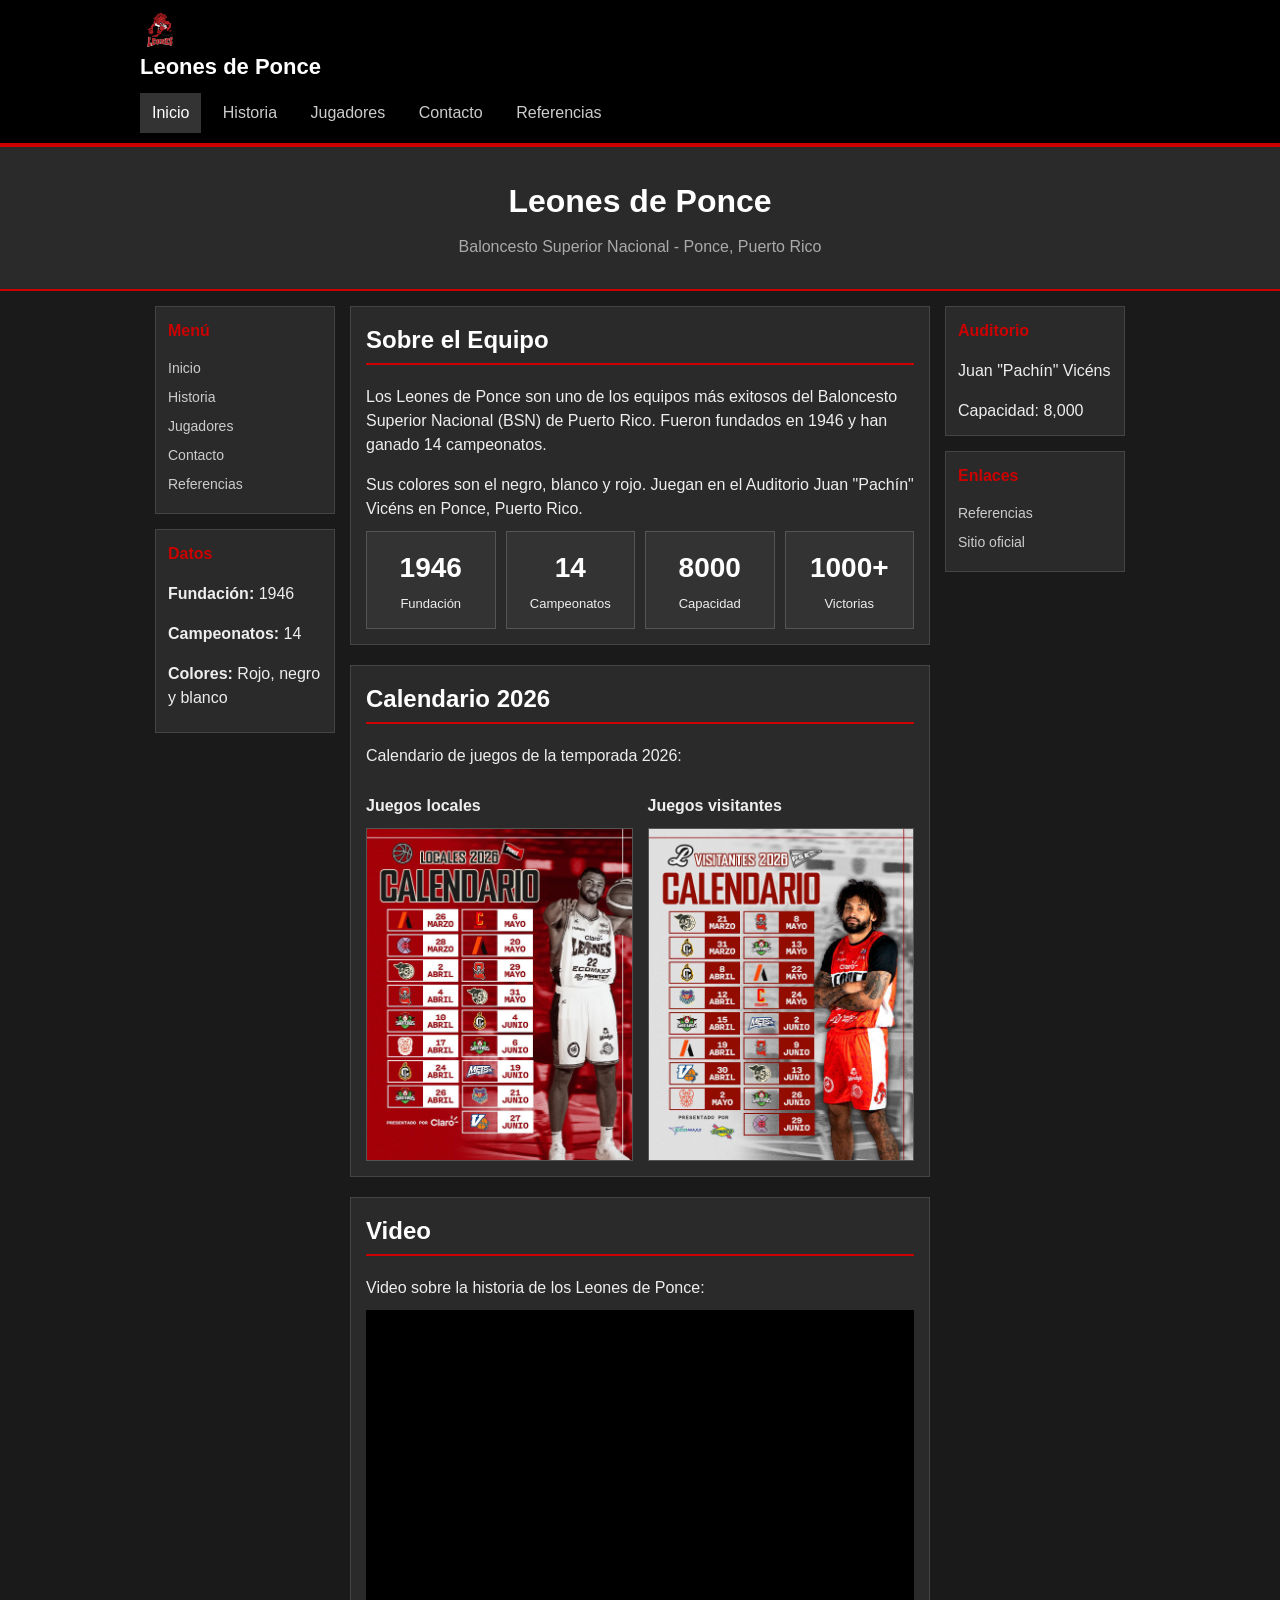
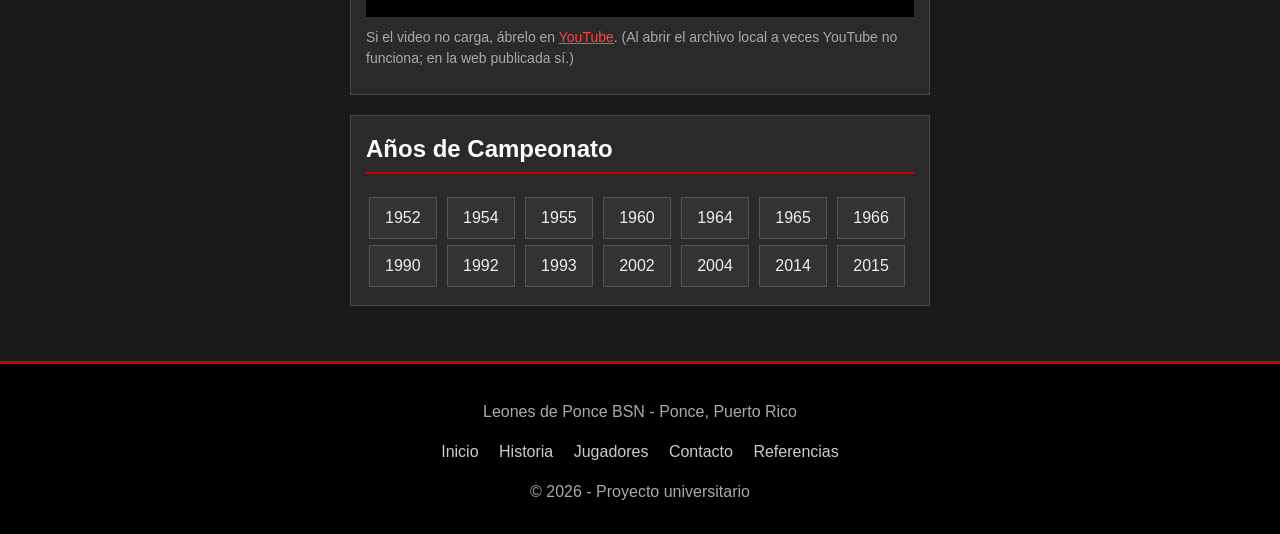
<file: index.html>
<!DOCTYPE html>
<html lang="es">
<head>
    <meta charset="UTF-8">
    <meta name="viewport" content="width=device-width, initial-scale=1.0">
    <meta name="description" content="Sitio informativo sobre los Leones de Ponce, equipo del Baloncesto Superior Nacional de Puerto Rico.">
    <title>Leones de Ponce - BSN</title>
    <link rel="stylesheet" href="css/styles.css">
</head>
<body>

    <!-- Encabezado con navegacion principal -->
    <header>
        <nav class="navbar">
            <a href="index.html" class="nav-brand">
                <img src="img/logo.png" alt="Logo Leones de Ponce" width="40" height="40">
                Leones de Ponce
            </a>
            <button type="button" class="nav-toggle">&#9776;</button>
            <ul class="nav-links">
                <li><a href="index.html" class="active">Inicio</a></li>
                <li><a href="historia.html">Historia</a></li>
                <li><a href="jugadores.html">Jugadores</a></li>
                <li><a href="contacto.html">Contacto</a></li>
                <li><a href="referencias.html">Referencias</a></li>
            </ul>
        </nav>
    </header>

    <!-- Titulo de la pagina de inicio -->
    <div class="page-title">
        <h1>Leones de Ponce</h1>
        <p>Baloncesto Superior Nacional - Ponce, Puerto Rico</p>
    </div>

    <!-- Layout de 3 columnas: sidebar izquierda, contenido, sidebar derecha -->
    <div class="site-layout">

        <aside class="col-sidebar">
            <div class="sidebar-box">
                <h2>Menú</h2>
                <ul class="sidebar-links">
                    <li><a href="index.html">Inicio</a></li>
                    <li><a href="historia.html">Historia</a></li>
                    <li><a href="jugadores.html">Jugadores</a></li>
                    <li><a href="contacto.html">Contacto</a></li>
                    <li><a href="referencias.html">Referencias</a></li>
                </ul>
            </div>
            <div class="sidebar-box">
                <h2>Datos</h2>
                <p><strong>Fundación:</strong> 1946</p>
                <p><strong>Campeonatos:</strong> 14</p>
                <p><strong>Colores:</strong> Rojo, negro y blanco</p>
            </div>
        </aside>

        <main class="col-main" id="contenido-principal">

            <section>
                <h2>Sobre el Equipo</h2>
                <p>
                    Los Leones de Ponce son uno de los equipos más exitosos del Baloncesto Superior Nacional (BSN)
                    de Puerto Rico. Fueron fundados en 1946 y han ganado 14 campeonatos.
                </p>
                <p>
                    Sus colores son el negro, blanco y rojo. Juegan en el Auditorio Juan "Pachín" Vicéns
                    en Ponce, Puerto Rico.
                </p>

                <div class="cards">
                    <div class="card">
                        <h3>1946</h3>
                        <p>Fundación</p>
                    </div>
                    <div class="card">
                        <h3>14</h3>
                        <p>Campeonatos</p>
                    </div>
                    <div class="card">
                        <h3>8000</h3>
                        <p>Capacidad</p>
                    </div>
                    <div class="card">
                        <h3>1000+</h3>
                        <p>Victorias</p>
                    </div>
                </div>
            </section>

            <section>
                <h2>Calendario 2026</h2>
                <p>Calendario de juegos de la temporada 2026:</p>

                <div class="img-grid">
                    <div class="img-section">
                        <p><strong>Juegos locales</strong></p>
                        <img src="img/calendario_local.jpg" alt="Calendario de juegos locales de los Leones de Ponce" width="400" height="300">
                    </div>
                    <div class="img-section">
                        <p><strong>Juegos visitantes</strong></p>
                        <img src="img/calendario_visitante.jpg" alt="Calendario de juegos visitantes de los Leones de Ponce" width="400" height="300">
                    </div>
                </div>
            </section>

            <!-- Seccion multimedia: video de YouTube -->
            <section>
                <h2>Video</h2>
                <p>Video sobre la historia de los Leones de Ponce:</p>
                <div class="video-wrapper">
                    <iframe
                        src="https://www.youtube.com/embed/9DJLrfwHzp4?rel=0"
                        title="Historia de los Leones de Ponce en el BSN"
                        allow="accelerometer; autoplay; clipboard-write; encrypted-media; gyroscope; picture-in-picture"
                        allowfullscreen
                        referrerpolicy="strict-origin-when-cross-origin">
                    </iframe>
                </div>
                <p class="video-nota">
                    Si el video no carga, ábrelo en
                    <a href="https://www.youtube.com/watch?v=9DJLrfwHzp4" target="_blank">YouTube</a>.
                    (Al abrir el archivo local a veces YouTube no funciona; en la web publicada sí.)
                </p>
            </section>

            <section>
                <h2>Años de Campeonato</h2>
                <ul class="championship-list">
                    <li>1952</li>
                    <li>1954</li>
                    <li>1955</li>
                    <li>1960</li>
                    <li>1964</li>
                    <li>1965</li>
                    <li>1966</li>
                    <li>1990</li>
                    <li>1992</li>
                    <li>1993</li>
                    <li>2002</li>
                    <li>2004</li>
                    <li>2014</li>
                    <li>2015</li>
                </ul>
            </section>

        </main>

        <aside class="col-sidebar col-sidebar--right">
            <div class="sidebar-box">
                <h2>Auditorio</h2>
                <p>Juan "Pachín" Vicéns</p>
                <p class="u-mb-0">Capacidad: 8,000</p>
            </div>
            <div class="sidebar-box">
                <h2>Enlaces</h2>
                <ul class="sidebar-links">
                    <li><a href="referencias.html">Referencias</a></li>
                    <li><a href="https://leonesponcebsn.com" target="_blank">Sitio oficial</a></li>
                </ul>
            </div>
        </aside>

    </div>

    <footer>
        <p>Leones de Ponce BSN - Ponce, Puerto Rico</p>
        <ul class="footer-links">
            <li><a href="index.html">Inicio</a></li>
            <li><a href="historia.html">Historia</a></li>
            <li><a href="jugadores.html">Jugadores</a></li>
            <li><a href="contacto.html">Contacto</a></li>
            <li><a href="referencias.html">Referencias</a></li>
        </ul>
        <p>&copy; 2026 - Proyecto universitario</p>
    </footer>

    <script src="js/main.js"></script>
</body>
</html>
</file>
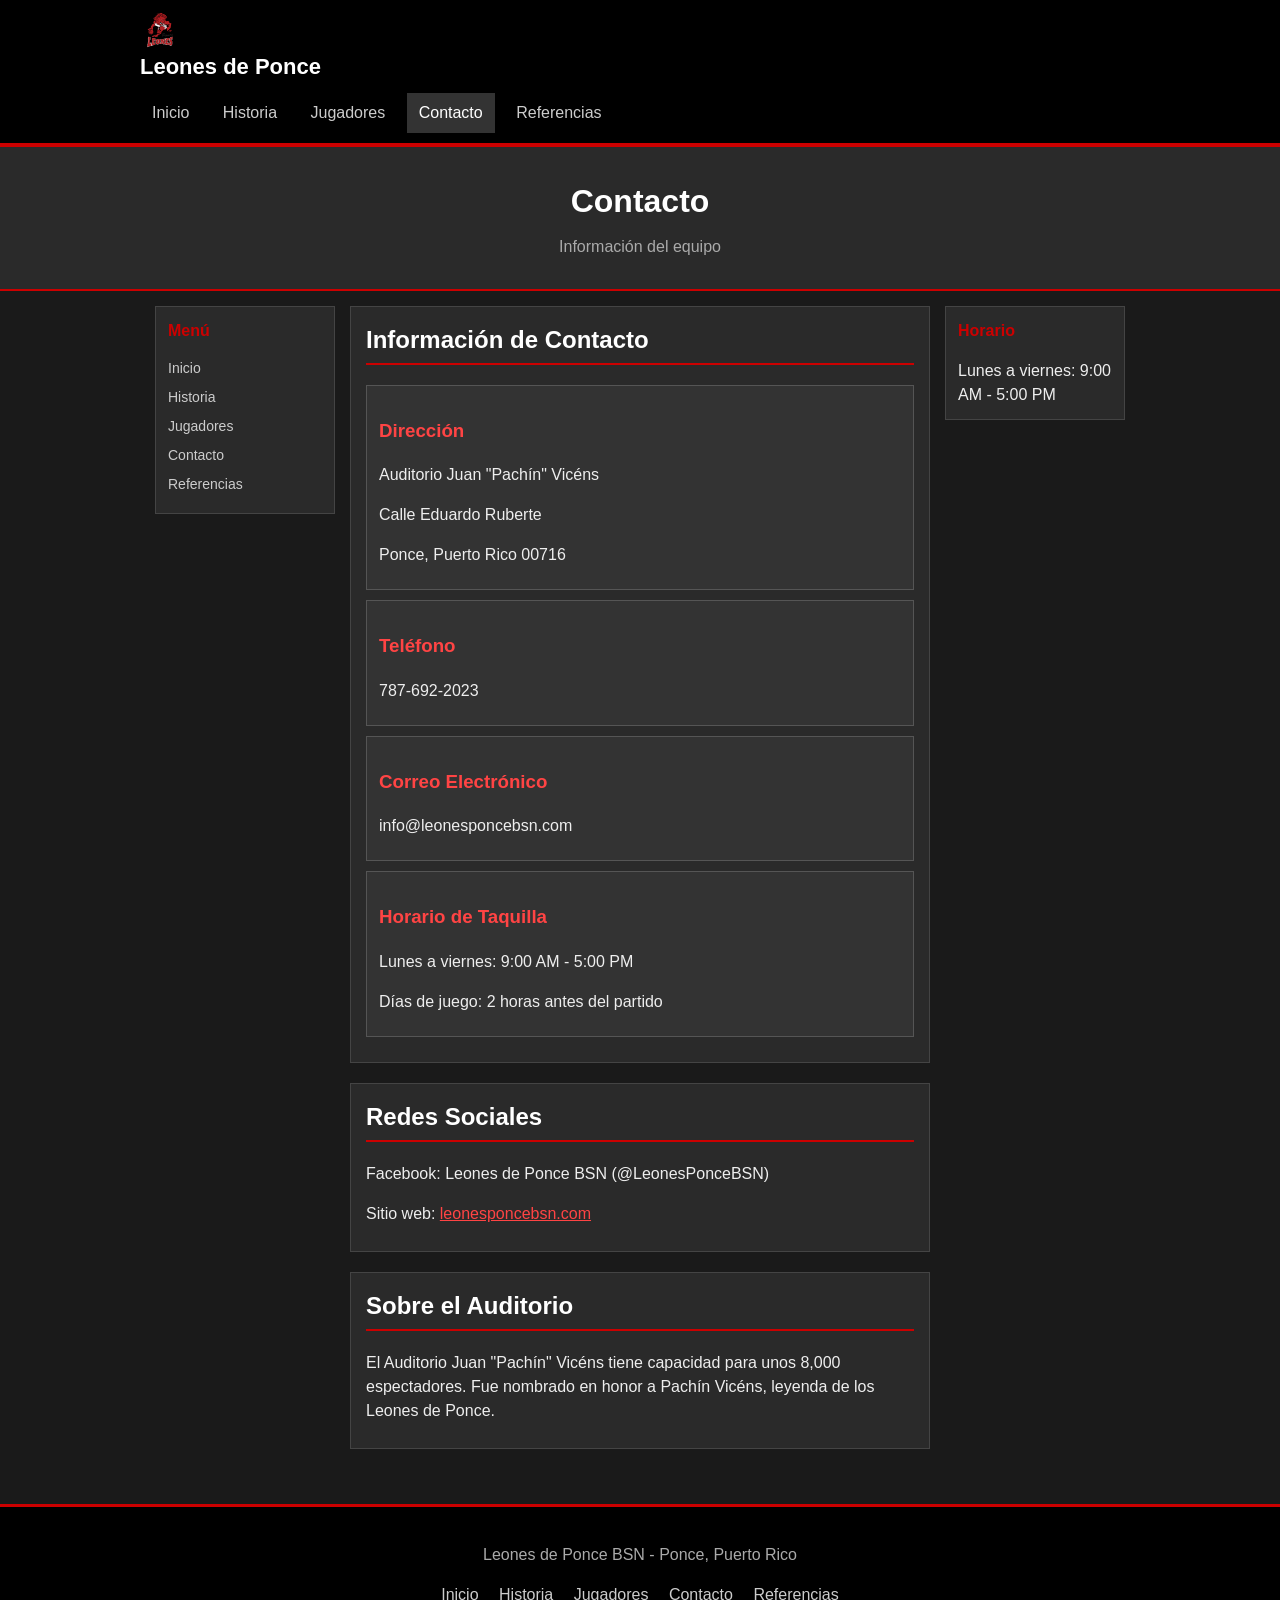
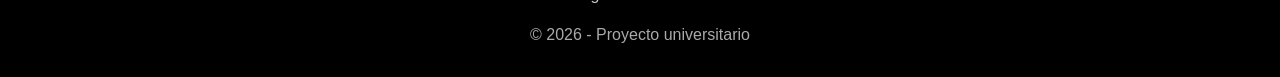
<file: contacto.html>
<!DOCTYPE html>
<html lang="es">
<head>
    <meta charset="UTF-8">
    <meta name="viewport" content="width=device-width, initial-scale=1.0">
    <meta name="description" content="Información de contacto de los Leones de Ponce.">
    <title>Contacto - Leones de Ponce</title>
    <link rel="stylesheet" href="css/styles.css">
</head>
<body>

    <header>
        <nav class="navbar">
            <a href="index.html" class="nav-brand">
                <img src="img/logo.png" alt="Logo Leones de Ponce" width="40" height="40">
                Leones de Ponce
            </a>
            <button type="button" class="nav-toggle">&#9776;</button>
            <ul class="nav-links">
                <li><a href="index.html">Inicio</a></li>
                <li><a href="historia.html">Historia</a></li>
                <li><a href="jugadores.html">Jugadores</a></li>
                <li><a href="contacto.html" class="active">Contacto</a></li>
                <li><a href="referencias.html">Referencias</a></li>
            </ul>
        </nav>
    </header>

    <div class="page-title">
        <h1>Contacto</h1>
        <p>Información del equipo</p>
    </div>

    <div class="site-layout">

        <aside class="col-sidebar">
            <div class="sidebar-box">
                <h2>Menú</h2>
                <ul class="sidebar-links">
                    <li><a href="index.html">Inicio</a></li>
                    <li><a href="historia.html">Historia</a></li>
                    <li><a href="jugadores.html">Jugadores</a></li>
                    <li><a href="contacto.html">Contacto</a></li>
                    <li><a href="referencias.html">Referencias</a></li>
                </ul>
            </div>
        </aside>

        <main class="col-main" id="contenido-principal">

            <section>
                <h2>Información de Contacto</h2>

                <div class="info-box">
                    <h3>Dirección</h3>
                    <p>Auditorio Juan "Pachín" Vicéns</p>
                    <p>Calle Eduardo Ruberte</p>
                    <p>Ponce, Puerto Rico 00716</p>
                </div>

                <div class="info-box">
                    <h3>Teléfono</h3>
                    <p>787-692-2023</p>
                </div>

                <div class="info-box">
                    <h3>Correo Electrónico</h3>
                    <p>info@leonesponcebsn.com</p>
                </div>

                <div class="info-box">
                    <h3>Horario de Taquilla</h3>
                    <p>Lunes a viernes: 9:00 AM - 5:00 PM</p>
                    <p>Días de juego: 2 horas antes del partido</p>
                </div>
            </section>

            <section>
                <h2>Redes Sociales</h2>
                <p>Facebook: Leones de Ponce BSN (@LeonesPonceBSN)</p>
                <p>Sitio web: <a href="https://leonesponcebsn.com" target="_blank">leonesponcebsn.com</a></p>
            </section>

            <section>
                <h2>Sobre el Auditorio</h2>
                <p>
                    El Auditorio Juan "Pachín" Vicéns tiene capacidad para unos 8,000 espectadores.
                    Fue nombrado en honor a Pachín Vicéns, leyenda de los Leones de Ponce.
                </p>
            </section>

        </main>

        <aside class="col-sidebar col-sidebar--right">
            <div class="sidebar-box">
                <h2>Horario</h2>
                <p class="u-mb-0">Lunes a viernes: 9:00 AM - 5:00 PM</p>
            </div>
        </aside>

    </div>

    <footer>
        <p>Leones de Ponce BSN - Ponce, Puerto Rico</p>
        <ul class="footer-links">
            <li><a href="index.html">Inicio</a></li>
            <li><a href="historia.html">Historia</a></li>
            <li><a href="jugadores.html">Jugadores</a></li>
            <li><a href="contacto.html">Contacto</a></li>
            <li><a href="referencias.html">Referencias</a></li>
        </ul>
        <p>&copy; 2026 - Proyecto universitario</p>
    </footer>

    <script src="js/main.js"></script>
</body>
</html>
</file>
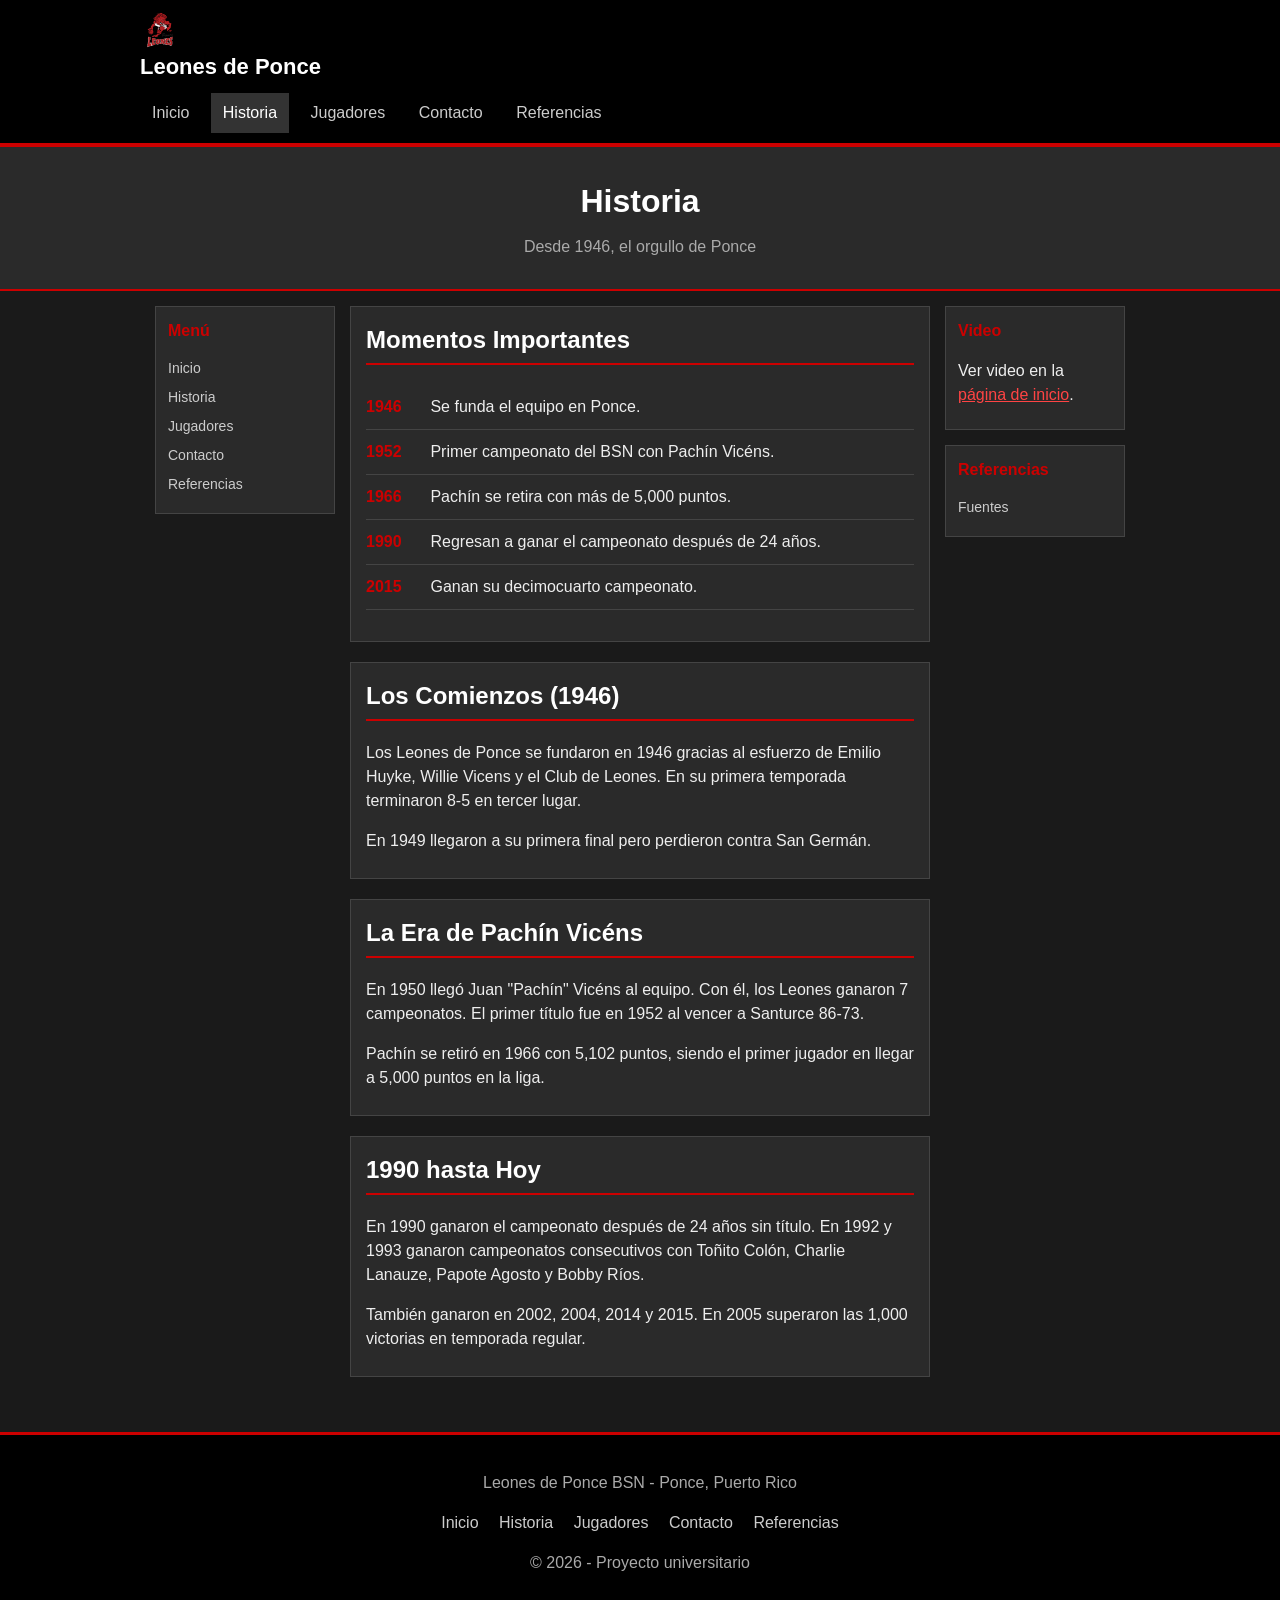
<file: historia.html>
<!DOCTYPE html>
<html lang="es">
<head>
    <meta charset="UTF-8">
    <meta name="viewport" content="width=device-width, initial-scale=1.0">
    <meta name="description" content="Historia de los Leones de Ponce desde 1946 hasta la actualidad.">
    <title>Historia - Leones de Ponce</title>
    <link rel="stylesheet" href="css/styles.css">
</head>
<body>

    <header>
        <nav class="navbar">
            <a href="index.html" class="nav-brand">
                <img src="img/logo.png" alt="Logo Leones de Ponce" width="40" height="40">
                Leones de Ponce
            </a>
            <button type="button" class="nav-toggle">&#9776;</button>
            <ul class="nav-links">
                <li><a href="index.html">Inicio</a></li>
                <li><a href="historia.html" class="active">Historia</a></li>
                <li><a href="jugadores.html">Jugadores</a></li>
                <li><a href="contacto.html">Contacto</a></li>
                <li><a href="referencias.html">Referencias</a></li>
            </ul>
        </nav>
    </header>

    <div class="page-title">
        <h1>Historia</h1>
        <p>Desde 1946, el orgullo de Ponce</p>
    </div>

    <div class="site-layout">

        <aside class="col-sidebar">
            <div class="sidebar-box">
                <h2>Menú</h2>
                <ul class="sidebar-links">
                    <li><a href="index.html">Inicio</a></li>
                    <li><a href="historia.html">Historia</a></li>
                    <li><a href="jugadores.html">Jugadores</a></li>
                    <li><a href="contacto.html">Contacto</a></li>
                    <li><a href="referencias.html">Referencias</a></li>
                </ul>
            </div>
        </aside>

        <main class="col-main" id="contenido-principal">

            <section>
                <h2>Momentos Importantes</h2>
                <ul class="timeline">
                    <li>
                        <span class="timeline-year">1946</span>
                        Se funda el equipo en Ponce.
                    </li>
                    <li>
                        <span class="timeline-year">1952</span>
                        Primer campeonato del BSN con Pachín Vicéns.
                    </li>
                    <li>
                        <span class="timeline-year">1966</span>
                        Pachín se retira con más de 5,000 puntos.
                    </li>
                    <li>
                        <span class="timeline-year">1990</span>
                        Regresan a ganar el campeonato después de 24 años.
                    </li>
                    <li>
                        <span class="timeline-year">2015</span>
                        Ganan su decimocuarto campeonato.
                    </li>
                </ul>
            </section>

            <section>
                <h2>Los Comienzos (1946)</h2>
                <p>
                    Los Leones de Ponce se fundaron en 1946 gracias al esfuerzo de Emilio Huyke,
                    Willie Vicens y el Club de Leones. En su primera temporada terminaron 8-5 en tercer lugar.
                </p>
                <p>
                    En 1949 llegaron a su primera final pero perdieron contra San Germán.
                </p>
            </section>

            <section>
                <h2>La Era de Pachín Vicéns</h2>
                <p>
                    En 1950 llegó Juan "Pachín" Vicéns al equipo. Con él, los Leones ganaron 7 campeonatos.
                    El primer título fue en 1952 al vencer a Santurce 86-73.
                </p>
                <p>
                    Pachín se retiró en 1966 con 5,102 puntos, siendo el primer jugador en llegar a
                    5,000 puntos en la liga.
                </p>
            </section>

            <section>
                <h2>1990 hasta Hoy</h2>
                <p>
                    En 1990 ganaron el campeonato después de 24 años sin título. En 1992 y 1993
                    ganaron campeonatos consecutivos con Toñito Colón, Charlie Lanauze, Papote Agosto y Bobby Ríos.
                </p>
                <p>
                    También ganaron en 2002, 2004, 2014 y 2015. En 2005 superaron las 1,000 victorias
                    en temporada regular.
                </p>
            </section>

        </main>

        <aside class="col-sidebar col-sidebar--right">
            <div class="sidebar-box">
                <h2>Video</h2>
                <p>Ver video en la <a href="index.html">página de inicio</a>.</p>
            </div>
            <div class="sidebar-box">
                <h2>Referencias</h2>
                <ul class="sidebar-links">
                    <li><a href="referencias.html">Fuentes</a></li>
                </ul>
            </div>
        </aside>

    </div>

    <footer>
        <p>Leones de Ponce BSN - Ponce, Puerto Rico</p>
        <ul class="footer-links">
            <li><a href="index.html">Inicio</a></li>
            <li><a href="historia.html">Historia</a></li>
            <li><a href="jugadores.html">Jugadores</a></li>
            <li><a href="contacto.html">Contacto</a></li>
            <li><a href="referencias.html">Referencias</a></li>
        </ul>
        <p>&copy; 2026 - Proyecto universitario</p>
    </footer>

    <script src="js/main.js"></script>
</body>
</html>
</file>
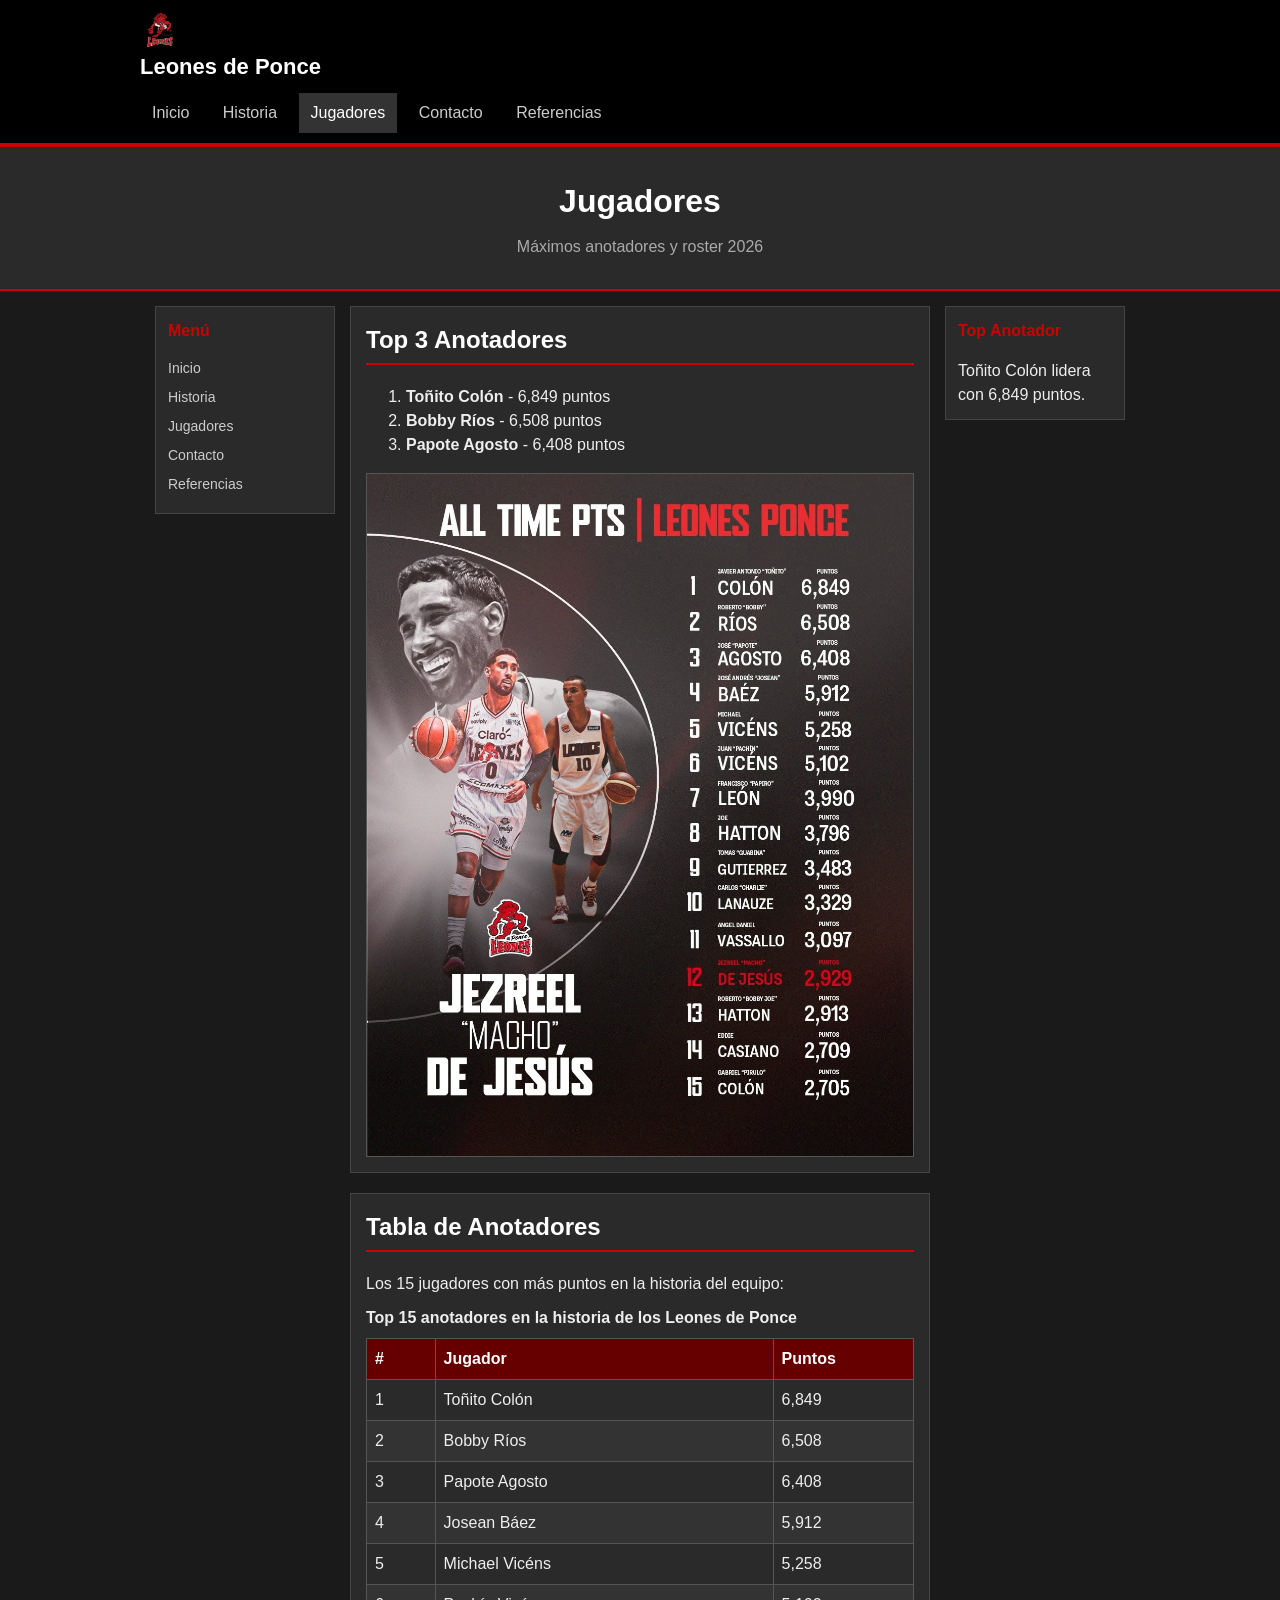
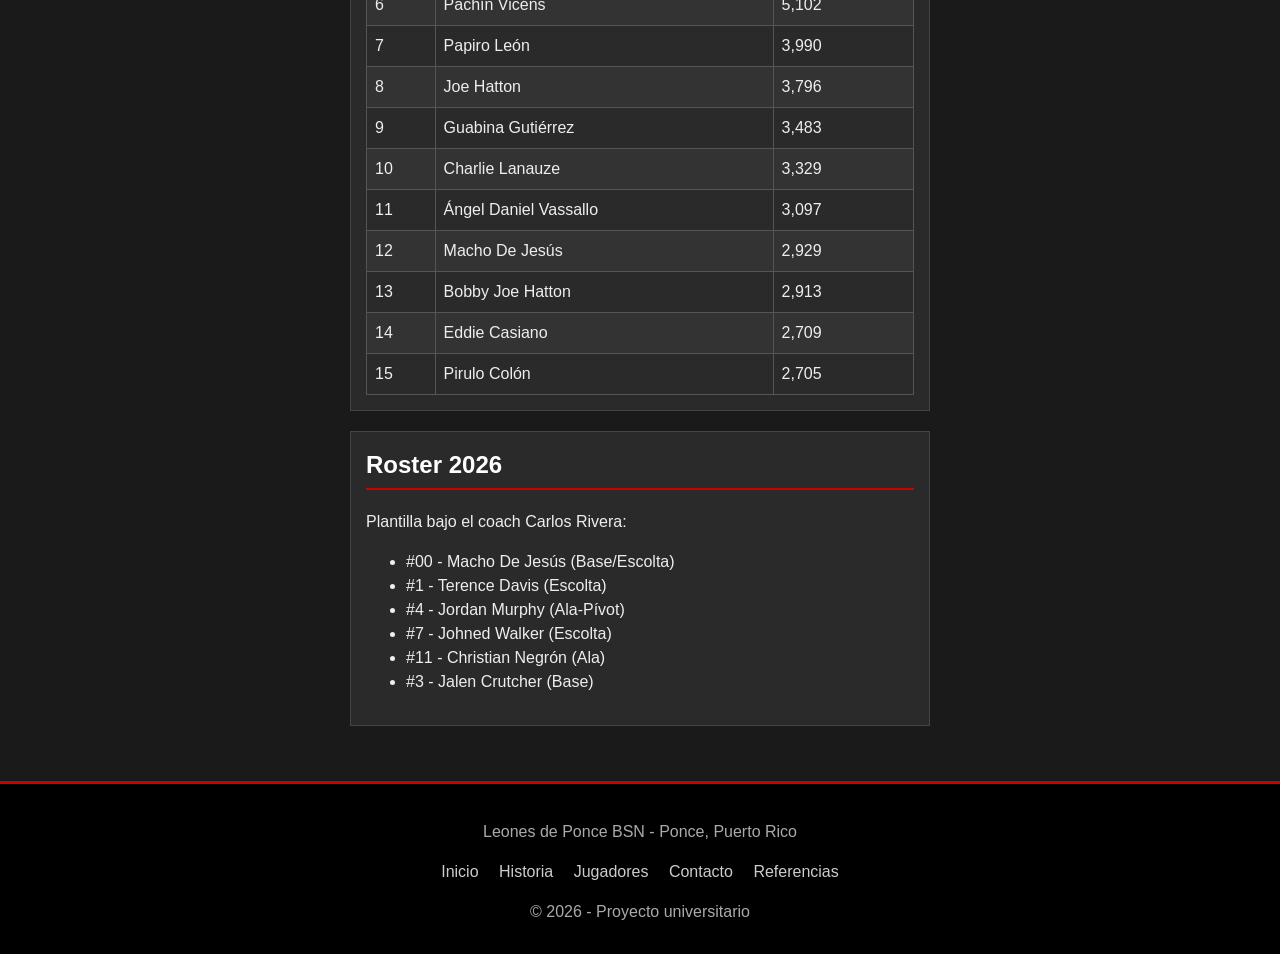
<file: jugadores.html>
<!DOCTYPE html>
<html lang="es">
<head>
    <meta charset="UTF-8">
    <meta name="viewport" content="width=device-width, initial-scale=1.0">
    <meta name="description" content="Jugadores históricos y actuales de los Leones de Ponce.">
    <title>Jugadores - Leones de Ponce</title>
    <link rel="stylesheet" href="css/styles.css">
</head>
<body>

    <header>
        <nav class="navbar">
            <a href="index.html" class="nav-brand">
                <img src="img/logo.png" alt="Logo Leones de Ponce" width="40" height="40">
                Leones de Ponce
            </a>
            <button type="button" class="nav-toggle">&#9776;</button>
            <ul class="nav-links">
                <li><a href="index.html">Inicio</a></li>
                <li><a href="historia.html">Historia</a></li>
                <li><a href="jugadores.html" class="active">Jugadores</a></li>
                <li><a href="contacto.html">Contacto</a></li>
                <li><a href="referencias.html">Referencias</a></li>
            </ul>
        </nav>
    </header>

    <div class="page-title">
        <h1>Jugadores</h1>
        <p>Máximos anotadores y roster 2026</p>
    </div>

    <div class="site-layout">

        <aside class="col-sidebar">
            <div class="sidebar-box">
                <h2>Menú</h2>
                <ul class="sidebar-links">
                    <li><a href="index.html">Inicio</a></li>
                    <li><a href="historia.html">Historia</a></li>
                    <li><a href="jugadores.html">Jugadores</a></li>
                    <li><a href="contacto.html">Contacto</a></li>
                    <li><a href="referencias.html">Referencias</a></li>
                </ul>
            </div>
        </aside>

        <main class="col-main" id="contenido-principal">

            <section>
                <h2>Top 3 Anotadores</h2>
                <ol>
                    <li><strong>Toñito Colón</strong> - 6,849 puntos</li>
                    <li><strong>Bobby Ríos</strong> - 6,508 puntos</li>
                    <li><strong>Papote Agosto</strong> - 6,408 puntos</li>
                </ol>

                    <div class="img-section">
                        <img src="img/alltime_pts.jpg" alt="Gráfico de los máximos anotadores históricos">
                    </div>
            </section>

            <!-- Tabla con datos de jugadores -->
            <section>
                <h2>Tabla de Anotadores</h2>
                <p>Los 15 jugadores con más puntos en la historia del equipo:</p>

                <div class="table-wrapper">
                    <table>
                        <caption>Top 15 anotadores en la historia de los Leones de Ponce</caption>
                        <thead>
                            <tr>
                                <th scope="col">#</th>
                                <th scope="col">Jugador</th>
                                <th scope="col">Puntos</th>
                            </tr>
                        </thead>
                        <tbody>
                            <tr>
                                <td>1</td>
                                <td>Toñito Colón</td>
                                <td>6,849</td>
                            </tr>
                            <tr>
                                <td>2</td>
                                <td>Bobby Ríos</td>
                                <td>6,508</td>
                            </tr>
                            <tr>
                                <td>3</td>
                                <td>Papote Agosto</td>
                                <td>6,408</td>
                            </tr>
                            <tr>
                                <td>4</td>
                                <td>Josean Báez</td>
                                <td>5,912</td>
                            </tr>
                            <tr>
                                <td>5</td>
                                <td>Michael Vicéns</td>
                                <td>5,258</td>
                            </tr>
                            <tr>
                                <td>6</td>
                                <td>Pachín Vicéns</td>
                                <td>5,102</td>
                            </tr>
                            <tr>
                                <td>7</td>
                                <td>Papiro León</td>
                                <td>3,990</td>
                            </tr>
                            <tr>
                                <td>8</td>
                                <td>Joe Hatton</td>
                                <td>3,796</td>
                            </tr>
                            <tr>
                                <td>9</td>
                                <td>Guabina Gutiérrez</td>
                                <td>3,483</td>
                            </tr>
                            <tr>
                                <td>10</td>
                                <td>Charlie Lanauze</td>
                                <td>3,329</td>
                            </tr>
                            <tr>
                                <td>11</td>
                                <td>Ángel Daniel Vassallo</td>
                                <td>3,097</td>
                            </tr>
                            <tr>
                                <td>12</td>
                                <td>Macho De Jesús</td>
                                <td>2,929</td>
                            </tr>
                            <tr>
                                <td>13</td>
                                <td>Bobby Joe Hatton</td>
                                <td>2,913</td>
                            </tr>
                            <tr>
                                <td>14</td>
                                <td>Eddie Casiano</td>
                                <td>2,709</td>
                            </tr>
                            <tr>
                                <td>15</td>
                                <td>Pirulo Colón</td>
                                <td>2,705</td>
                            </tr>
                        </tbody>
                    </table>
                </div>
            </section>

            <section>
                <h2>Roster 2026</h2>
                <p>Plantilla bajo el coach Carlos Rivera:</p>
                <ul>
                    <li>#00 - Macho De Jesús (Base/Escolta)</li>
                    <li>#1 - Terence Davis (Escolta)</li>
                    <li>#4 - Jordan Murphy (Ala-Pívot)</li>
                    <li>#7 - Johned Walker (Escolta)</li>
                    <li>#11 - Christian Negrón (Ala)</li>
                    <li>#3 - Jalen Crutcher (Base)</li>
                </ul>
            </section>

        </main>

        <aside class="col-sidebar col-sidebar--right">
            <div class="sidebar-box">
                <h2>Top Anotador</h2>
                <p class="u-mb-0">Toñito Colón lidera con 6,849 puntos.</p>
            </div>
        </aside>

    </div>

    <footer>
        <p>Leones de Ponce BSN - Ponce, Puerto Rico</p>
        <ul class="footer-links">
            <li><a href="index.html">Inicio</a></li>
            <li><a href="historia.html">Historia</a></li>
            <li><a href="jugadores.html">Jugadores</a></li>
            <li><a href="contacto.html">Contacto</a></li>
            <li><a href="referencias.html">Referencias</a></li>
        </ul>
        <p>&copy; 2026 - Proyecto universitario</p>
    </footer>

    <script src="js/main.js"></script>
</body>
</html>
</file>
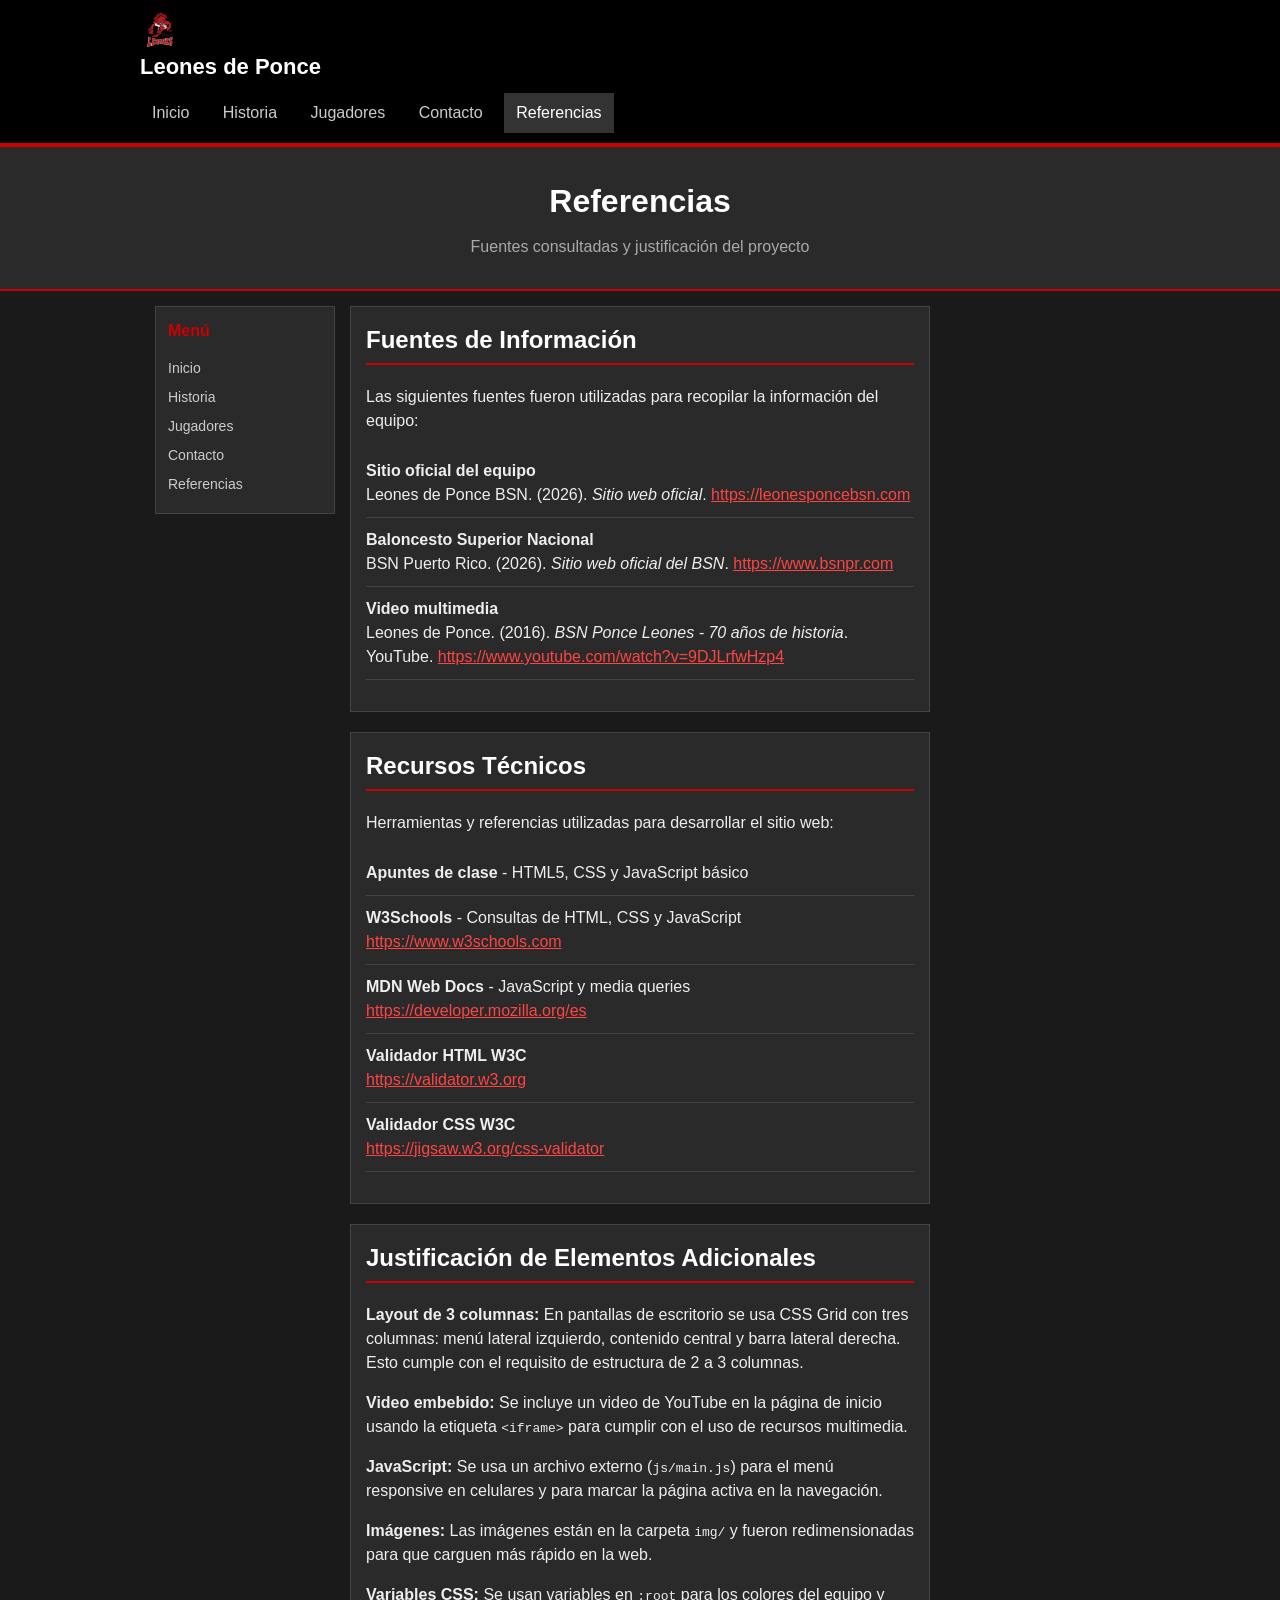
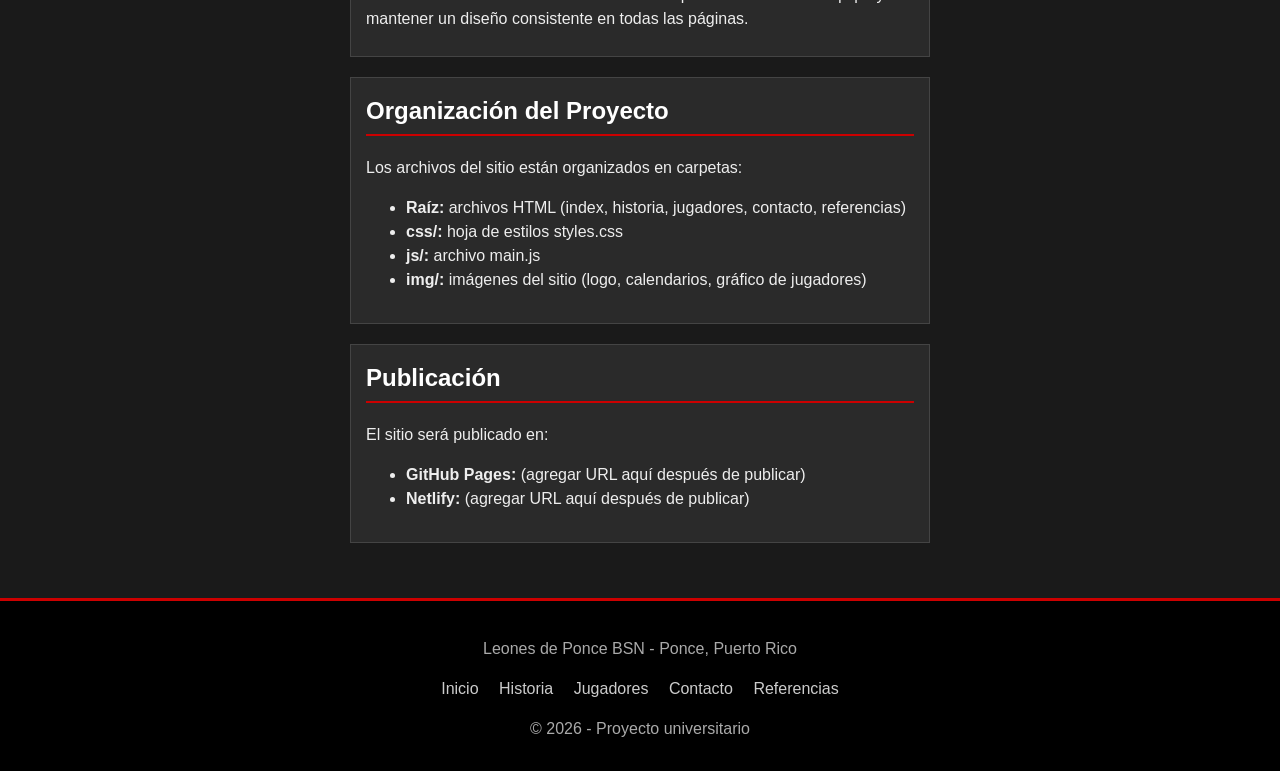
<file: referencias.html>
<!DOCTYPE html>
<html lang="es">
<head>
    <meta charset="UTF-8">
    <meta name="viewport" content="width=device-width, initial-scale=1.0">
    <meta name="description" content="Referencias y fuentes consultadas para el sitio web de los Leones de Ponce.">
    <title>Referencias - Leones de Ponce</title>
    <link rel="stylesheet" href="css/styles.css">
</head>
<body>

    <header>
        <nav class="navbar">
            <a href="index.html" class="nav-brand">
                <img src="img/logo.png" alt="Logo Leones de Ponce" width="40" height="40">
                Leones de Ponce
            </a>
            <button type="button" class="nav-toggle">&#9776;</button>
            <ul class="nav-links">
                <li><a href="index.html">Inicio</a></li>
                <li><a href="historia.html">Historia</a></li>
                <li><a href="jugadores.html">Jugadores</a></li>
                <li><a href="contacto.html">Contacto</a></li>
                <li><a href="referencias.html" class="active">Referencias</a></li>
            </ul>
        </nav>
    </header>

    <div class="page-title">
        <h1>Referencias</h1>
        <p>Fuentes consultadas y justificación del proyecto</p>
    </div>

    <div class="site-layout">

        <aside class="col-sidebar">
            <div class="sidebar-box">
                <h2>Menú</h2>
                <ul class="sidebar-links">
                    <li><a href="index.html">Inicio</a></li>
                    <li><a href="historia.html">Historia</a></li>
                    <li><a href="jugadores.html">Jugadores</a></li>
                    <li><a href="contacto.html">Contacto</a></li>
                    <li><a href="referencias.html">Referencias</a></li>
                </ul>
            </div>
        </aside>

        <main class="col-main" id="contenido-principal">

            <section>
                <h2>Fuentes de Información</h2>
                <p>Las siguientes fuentes fueron utilizadas para recopilar la información del equipo:</p>
                <ul class="ref-list">
                    <li>
                        <strong>Sitio oficial del equipo</strong><br>
                        Leones de Ponce BSN. (2026). <em>Sitio web oficial</em>.
                        <a href="https://leonesponcebsn.com" target="_blank">https://leonesponcebsn.com</a>
                    </li>
                    <li>
                        <strong>Baloncesto Superior Nacional</strong><br>
                        BSN Puerto Rico. (2026). <em>Sitio web oficial del BSN</em>.
                        <a href="https://www.bsnpr.com" target="_blank">https://www.bsnpr.com</a>
                    </li>
                    <li>
                        <strong>Video multimedia</strong><br>
                        Leones de Ponce. (2016). <em>BSN Ponce Leones - 70 años de historia</em>. YouTube.
                        <a href="https://www.youtube.com/watch?v=9DJLrfwHzp4" target="_blank">https://www.youtube.com/watch?v=9DJLrfwHzp4</a>
                    </li>
                </ul>
            </section>

            <section>
                <h2>Recursos Técnicos</h2>
                <p>Herramientas y referencias utilizadas para desarrollar el sitio web:</p>
                <ul class="ref-list">
                    <li>
                        <strong>Apuntes de clase</strong> - HTML5, CSS y JavaScript básico
                    </li>
                    <li>
                        <strong>W3Schools</strong> - Consultas de HTML, CSS y JavaScript<br>
                        <a href="https://www.w3schools.com/" target="_blank">https://www.w3schools.com</a>
                    </li>
                    <li>
                        <strong>MDN Web Docs</strong> - JavaScript y media queries<br>
                        <a href="https://developer.mozilla.org/es/" target="_blank">https://developer.mozilla.org/es</a>
                    </li>
                    <li>
                        <strong>Validador HTML W3C</strong><br>
                        <a href="https://validator.w3.org/" target="_blank">https://validator.w3.org</a>
                    </li>
                    <li>
                        <strong>Validador CSS W3C</strong><br>
                        <a href="https://jigsaw.w3.org/css-validator/" target="_blank">https://jigsaw.w3.org/css-validator</a>
                    </li>
                </ul>
            </section>

            <section>
                <h2>Justificación de Elementos Adicionales</h2>
                <p><strong>Layout de 3 columnas:</strong> En pantallas de escritorio se usa CSS Grid con tres columnas: menú lateral izquierdo, contenido central y barra lateral derecha. Esto cumple con el requisito de estructura de 2 a 3 columnas.</p>
                <p><strong>Video embebido:</strong> Se incluye un video de YouTube en la página de inicio usando la etiqueta <code>&lt;iframe&gt;</code> para cumplir con el uso de recursos multimedia.</p>
                <p><strong>JavaScript:</strong> Se usa un archivo externo (<code>js/main.js</code>) para el menú responsive en celulares y para marcar la página activa en la navegación.</p>
                <p><strong>Imágenes:</strong> Las imágenes están en la carpeta <code>img/</code> y fueron redimensionadas para que carguen más rápido en la web.</p>
                <p><strong>Variables CSS:</strong> Se usan variables en <code>:root</code> para los colores del equipo y mantener un diseño consistente en todas las páginas.</p>
            </section>

            <section>
                <h2>Organización del Proyecto</h2>
                <p>Los archivos del sitio están organizados en carpetas:</p>
                <ul>
                    <li><strong>Raíz:</strong> archivos HTML (index, historia, jugadores, contacto, referencias)</li>
                    <li><strong>css/:</strong> hoja de estilos styles.css</li>
                    <li><strong>js/:</strong> archivo main.js</li>
                    <li><strong>img/:</strong> imágenes del sitio (logo, calendarios, gráfico de jugadores)</li>
                </ul>
            </section>

            <section>
                <h2>Publicación</h2>
                <p>El sitio será publicado en:</p>
                <ul>
                    <li><strong>GitHub Pages:</strong> (agregar URL aquí después de publicar)</li>
                    <li><strong>Netlify:</strong> (agregar URL aquí después de publicar)</li>
                </ul>
            </section>

        </main>

    </div>

    <footer>
        <p>Leones de Ponce BSN - Ponce, Puerto Rico</p>
        <ul class="footer-links">
            <li><a href="index.html">Inicio</a></li>
            <li><a href="historia.html">Historia</a></li>
            <li><a href="jugadores.html">Jugadores</a></li>
            <li><a href="contacto.html">Contacto</a></li>
            <li><a href="referencias.html">Referencias</a></li>
        </ul>
        <p>&copy; 2026 - Proyecto universitario</p>
    </footer>

    <script src="js/main.js"></script>
</body>
</html>
</file>
<file: css/styles.css>
/* ===================================================
   Proyecto Final - Leones de Ponce BSN
   Archivo: css/styles.css
   Descripcion: Hoja de estilos principal del sitio web
   =================================================== */

/* --- Variables globales --- */
:root {
    --color-fondo: #1a1a1a;
    --color-fondo-seccion: #2a2a2a;
    --color-fondo-caja: #333333;
    --color-texto: #eeeeee;
    --color-texto-claro: #aaaaaa;
    --color-rojo: #cc0000;
    --color-rojo-claro: #ff4444;
    --color-borde: #444444;
    --color-negro: #000000;
    --color-blanco: #ffffff;
    --ancho-maximo: 1000px;
    --espacio: 15px;
    --fuente-principal: Arial, Helvetica, sans-serif;
}

/* --- Propiedades globales y reset --- */
*,
*::before,
*::after {
    box-sizing: border-box;
}

body {
    font-family: var(--fuente-principal);
    background-color: var(--color-fondo);
    color: var(--color-texto);
    margin: 0;
    line-height: 1.5;
}

a {
    color: var(--color-rojo-claro);
}

img {
    max-width: 100%;
    height: auto;
    display: block;
}

/* --- Clases utilitarias --- */
.u-text-center {
    text-align: center;
}

.u-mb-0 {
    margin-bottom: 0;
}

/* --- Encabezado y menu de navegacion --- */
header {
    background-color: var(--color-negro);
    border-bottom: 4px solid var(--color-rojo);
    padding: 10px var(--espacio);
}

.navbar {
    max-width: var(--ancho-maximo);
    margin: 0 auto;
    overflow: hidden;
}

.nav-brand {
    color: var(--color-blanco);
    text-decoration: none;
    font-size: 22px;
    font-weight: bold;
}

.nav-brand img {
    vertical-align: middle;
    margin-right: 8px;
}

.nav-toggle {
    display: none;
    background: var(--color-rojo);
    color: var(--color-blanco);
    border: none;
    font-size: 20px;
    padding: 5px 10px;
    cursor: pointer;
    float: right;
}

.nav-links {
    list-style: none;
    padding: 0;
    margin: 10px 0 0 0;
}

.nav-links li {
    display: inline-block;
    margin-right: 5px;
}

.nav-links a {
    color: #cccccc;
    text-decoration: none;
    padding: 8px 12px;
    display: block;
}

.nav-links a:hover,
.nav-links a.active {
    background-color: var(--color-fondo-caja);
    color: var(--color-blanco);
}

/* --- Titulo de cada pagina --- */
.page-title {
    background-color: var(--color-fondo-seccion);
    text-align: center;
    padding: 30px var(--espacio);
    border-bottom: 2px solid var(--color-rojo);
}

.page-title h1 {
    margin: 0;
    color: var(--color-blanco);
}

.page-title p {
    margin: 10px 0 0 0;
    color: var(--color-texto-claro);
}

/* --- Layout de 3 columnas (requisito del proyecto) --- */
.site-layout {
    display: grid;
    grid-template-columns: 180px 1fr 180px;
    gap: var(--espacio);
    max-width: var(--ancho-maximo);
    margin: 0 auto;
    padding: var(--espacio);
    align-items: start;
}

.col-main {
    min-width: 0;
}

.sidebar-box {
    background-color: var(--color-fondo-seccion);
    border: 1px solid var(--color-borde);
    padding: 12px;
    margin-bottom: var(--espacio);
}

.sidebar-box h2 {
    margin-top: 0;
    color: var(--color-rojo);
    font-size: 16px;
    border-bottom: none;
    padding-bottom: 0;
}

.sidebar-links {
    list-style: none;
    padding: 0;
    margin: 0;
}

.sidebar-links li {
    margin-bottom: 5px;
}

.sidebar-links a {
    color: #cccccc;
    text-decoration: none;
    font-size: 14px;
}

/* --- Contenido principal --- */
section {
    background-color: var(--color-fondo-seccion);
    border: 1px solid var(--color-borde);
    padding: var(--espacio);
    margin-bottom: 20px;
}

h2 {
    color: var(--color-blanco);
    border-bottom: 2px solid var(--color-rojo);
    padding-bottom: 5px;
    margin-top: 0;
}

h3 {
    color: var(--color-rojo-claro);
}

p {
    margin-bottom: 10px;
}

/* --- Tarjetas con datos del equipo --- */
.cards {
    display: grid;
    grid-template-columns: repeat(4, 1fr);
    gap: 10px;
}

.card {
    background-color: var(--color-fondo-caja);
    border: 1px solid #555555;
    padding: var(--espacio);
    text-align: center;
}

.card h3 {
    font-size: 28px;
    margin: 0;
    color: var(--color-blanco);
}

.card p {
    margin: 5px 0 0 0;
    font-size: 13px;
}

/* --- Lista de campeonatos --- */
.championship-list {
    list-style: none;
    padding: 0;
    margin: 0;
}

.championship-list li {
    display: inline-block;
    background-color: var(--color-fondo-caja);
    border: 1px solid #555555;
    padding: 8px 15px;
    margin: 3px;
}

/* --- Imagenes --- */
.img-grid {
    display: grid;
    grid-template-columns: 1fr 1fr;
    gap: var(--espacio);
}

.img-section {
    margin: 0;
}

.img-section img {
    border: 1px solid #555555;
    width: 100%;
}

/* --- Video de YouTube embebido --- */
.video-wrapper {
    position: relative;
    padding-bottom: 56%;
    height: 0;
    overflow: hidden;
    background: var(--color-negro);
}

.video-wrapper iframe {
    position: absolute;
    top: 0;
    left: 0;
    width: 100%;
    height: 100%;
    border: 0;
}

.video-nota {
    margin-top: 10px;
    font-size: 14px;
    color: var(--color-texto-claro);
}

/* --- Linea de tiempo en historia --- */
.timeline {
    list-style: none;
    padding: 0;
}

.timeline li {
    border-bottom: 1px solid var(--color-borde);
    padding: 10px 0;
}

.timeline-year {
    font-weight: bold;
    color: var(--color-rojo);
    display: inline-block;
    width: 60px;
}

/* --- Tabla de jugadores --- */
.table-wrapper {
    overflow-x: auto;
}

table {
    width: 100%;
    border-collapse: collapse;
}

table caption {
    caption-side: top;
    text-align: left;
    padding-bottom: 8px;
    font-weight: bold;
}

table th,
table td {
    border: 1px solid #555555;
    padding: 8px;
    text-align: left;
}

table th {
    background-color: #660000;
    color: var(--color-blanco);
}

table tbody tr:nth-child(even) {
    background-color: var(--color-fondo-caja);
}

/* --- Cajas de informacion en contacto --- */
.info-box {
    background-color: var(--color-fondo-caja);
    border: 1px solid #555555;
    padding: 12px;
    margin-bottom: 10px;
}

/* --- Lista de referencias --- */
.ref-list {
    list-style: none;
    padding: 0;
}

.ref-list li {
    border-bottom: 1px solid var(--color-borde);
    padding: 10px 0;
}

/* --- Pie de pagina --- */
footer {
    background-color: var(--color-negro);
    color: var(--color-texto-claro);
    text-align: center;
    padding: 20px;
    border-top: 3px solid var(--color-rojo);
    margin-top: 20px;
}

.footer-links {
    list-style: none;
    padding: 0;
}

.footer-links li {
    display: inline;
    margin: 0 8px;
}

.footer-links a {
    color: #cccccc;
    text-decoration: none;
}

/* --- Media queries: diseno responsive --- */
@media (max-width: 768px) {
    .nav-toggle {
        display: block;
    }

    .nav-links {
        display: none;
        clear: both;
    }

    .nav-links.open {
        display: block;
    }

    .nav-links li {
        display: block;
    }

    .site-layout {
        grid-template-columns: 1fr;
    }

    .col-sidebar,
    .col-sidebar--right {
        display: none;
    }

    .cards {
        grid-template-columns: repeat(2, 1fr);
    }

    .img-grid {
        grid-template-columns: 1fr;
    }
}
</file>
